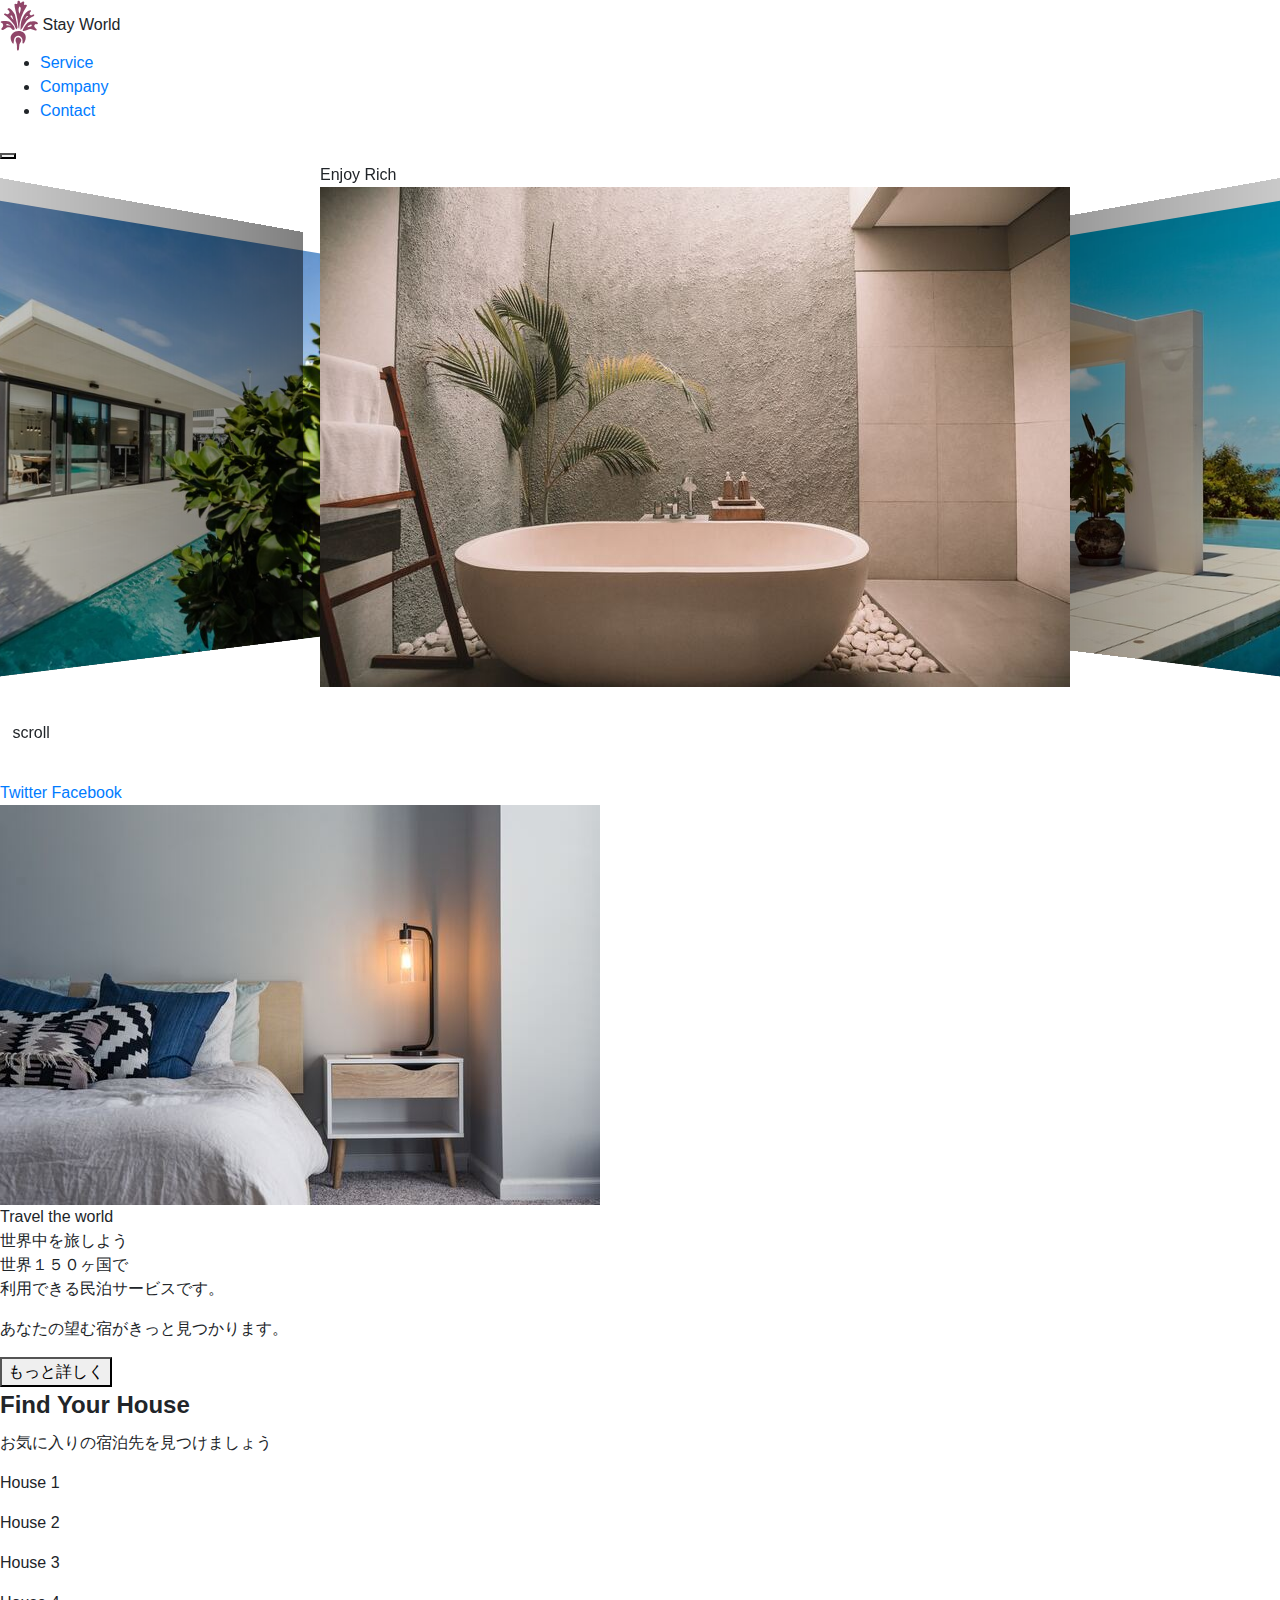
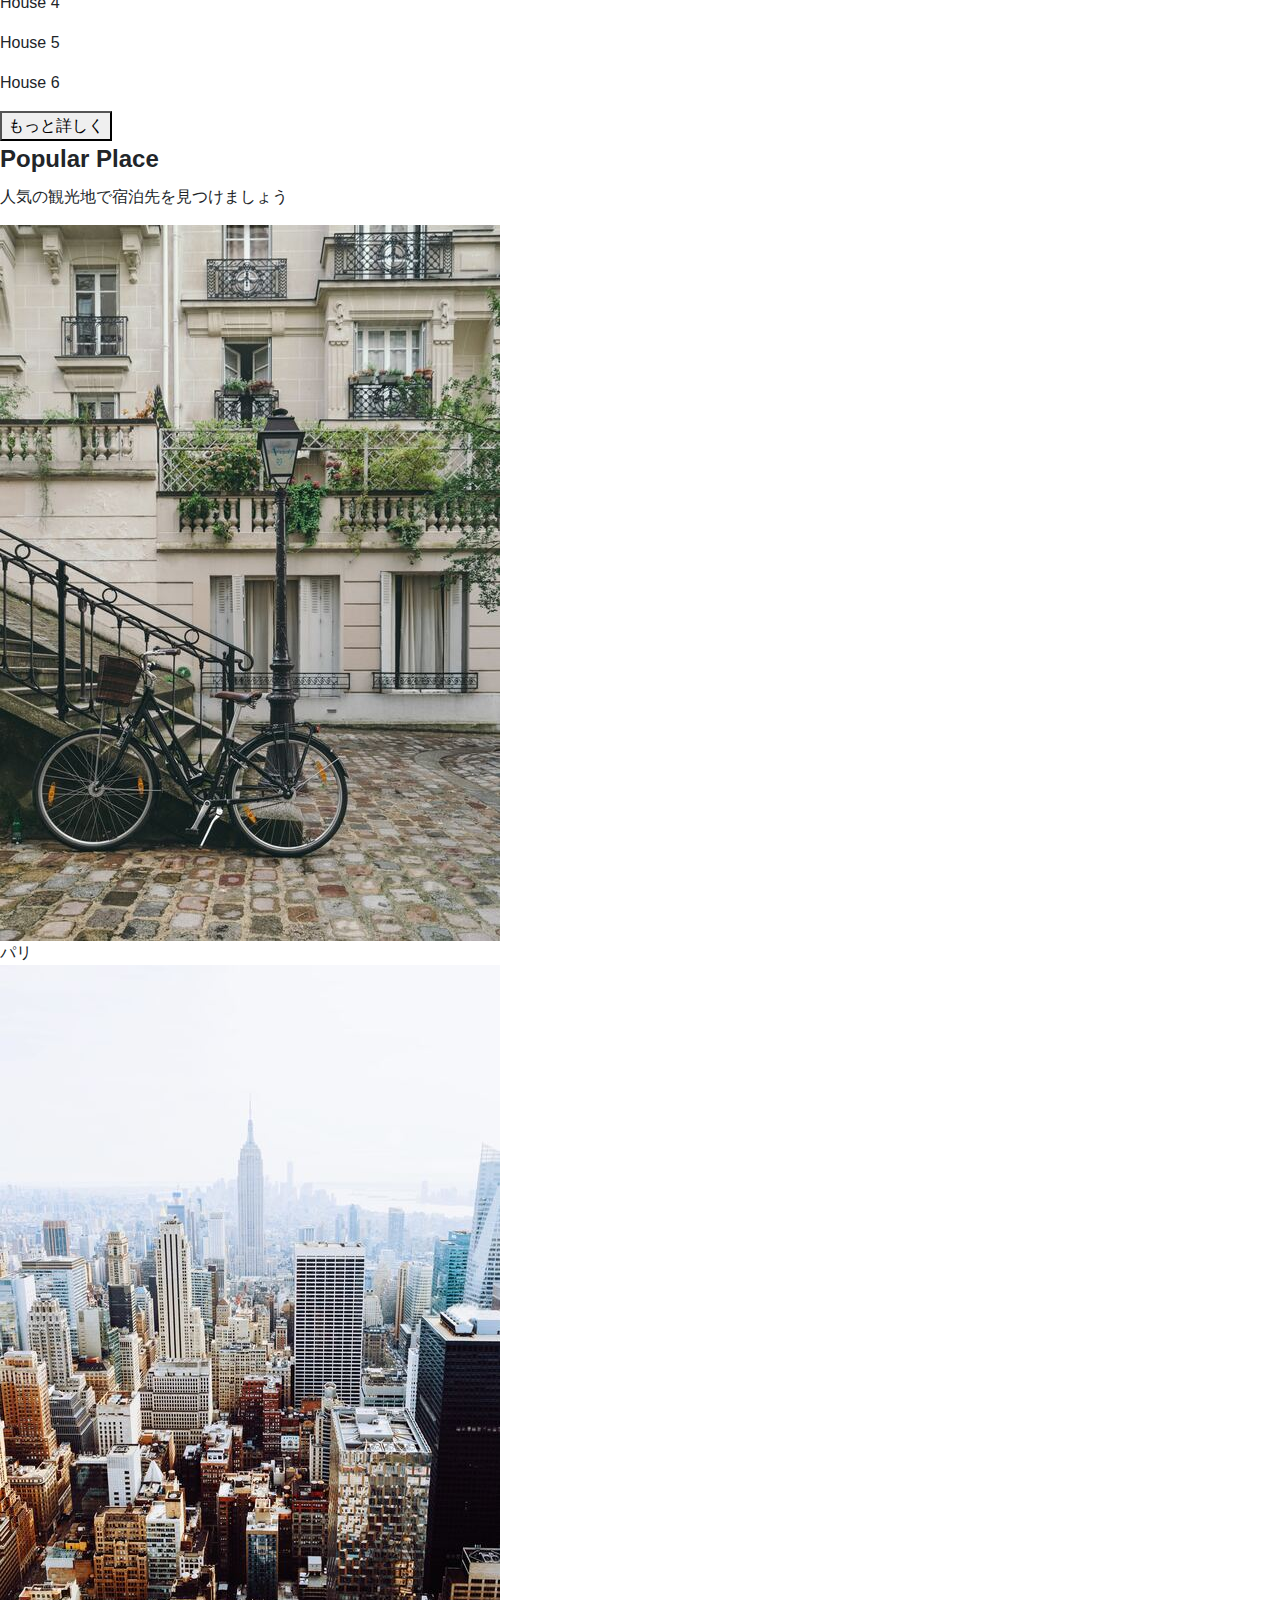
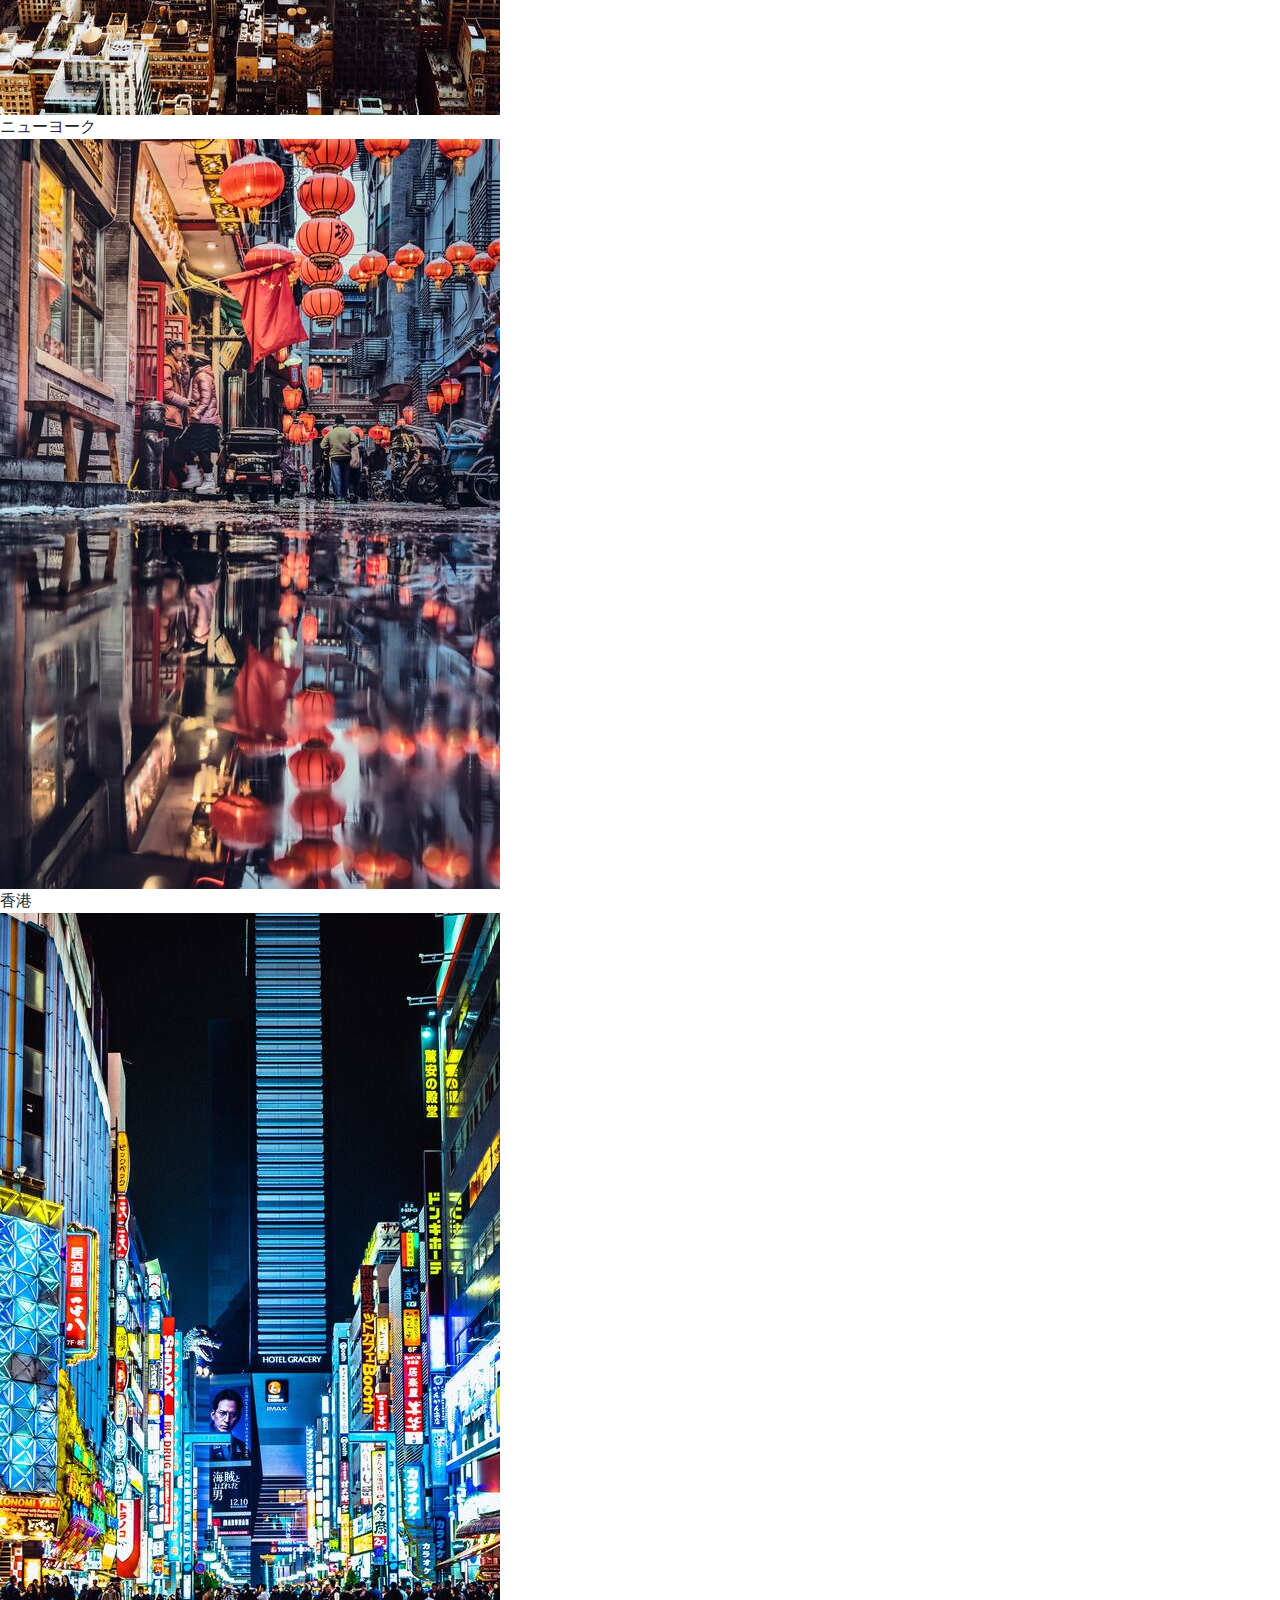
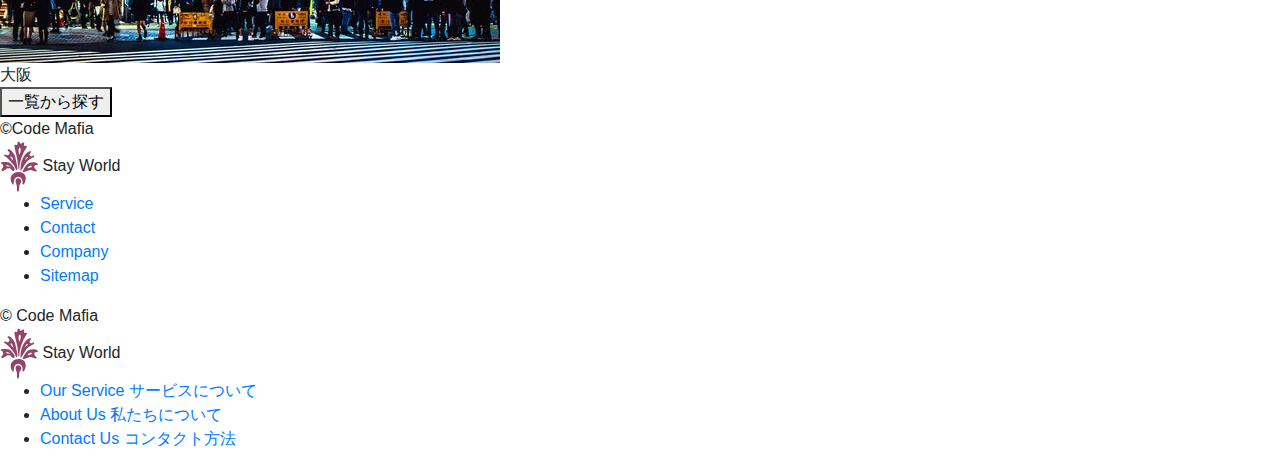
<file: 999_サンプルサイト_部品/index.html>
<!DOCTYPE html>
<html lang="ja">
  <head>
    <meta charset="UTF-8" />
    <meta name="viewport" content="width=device-width, initial-scale=1.0" />
    <meta http-equiv="X-UA-Compatible" content="ie=edge" />
    <title>StayWorld</title>
    <meta name="description" content="This site is a test site.">
    <link rel="icon" href="images/favicon.png">
    <link rel="stylesheet" href="styles/loader.css">
    <script src="scripts/vendors/pace.js"></script>
    <link href="https://fonts.googleapis.com/css2?family=Kameron:wght@400;700&family=Noto+Sans+JP:wght@500&display=swap" rel="stylesheet">
    <link rel="stylesheet" href="styles/vendors/bootstrap-reboot.css" />
    <link rel="stylesheet" href="styles/vendors/swiper.min.css" />
    <link rel="stylesheet" href="styles/style.css" />
  </head>
  <body>
    <div id="global-container">
      <div id="container">
        <div class="mobile-menu__cover"></div>
        <div class="nav-trigger"></div>
        <header class="header">
          <div class="header__inner appear up">
            <div class="logo item">
              <img src="images/logo.svg" alt="" class="logo__img" />
              <span class="logo__stay">Stay</span>
              <span class="logo__world">World</span>
            </div>
            <nav class="header__nav">
              <ul class="header__ul">
                <li class="header__li item"><a href="#">Service</a></li>
                <li class="header__li item"><a href="#">Company</a></li>
                <li class="header__li item">
                  <a class="btn filled" href="#">Contact</a>
                </li>
              </ul>
            </nav>
            <button class="mobile-menu__btn">
              <span></span>
              <span></span>
              <span></span>
            </button>
          </div>
        </header>
        <div id="content">
          <div class="hero">
            <div class="swiper-container">
              <div class="swiper-wrapper">
                <div class="swiper-slide">
                  <div class="hero__title">Enjoy Rich</div>
                  <img src="images/image-1.jpg" alt="" />
                </div>
                <div class="swiper-slide">
                  <div class="hero__title">Fantastic</div>
                  <img src="images/image-2.jpg" alt="" />
                </div>
                <div class="swiper-slide">
                  <div class="hero__title">Experience</div>
                  <img src="images/image-3.jpg" alt="" />
                </div>
              </div>
              <div class="hero__footer">
                <img class="hero__downarrow" src="images/arrow.svg" />
                <span class="hero__scrolltext">scroll</span>
              </div>
            </div>
          </div>
          <div id="main-content">
            <aside class="side left">
              <div class="side__inner">
                <a class="twitter icon tween-animate-title" href="#">Twitter</a>
                <a class="fb icon tween-animate-title" href="#">Facebook</a>
              </div>
            </aside>
            <main>
              <section class="travel">
                <div class="travel__inner">
                  <div class="travel__img cover-slide">
                    <img
                      class="img-zoom"
                      src="images/image-travel.jpg"
                      alt=""
                    />
                  </div>
                  <div class="travel__texts appear left">
                    <div class="travel__texts-inner">
                      <div class="travel__title main-title item">
                        <span class="purple">Travel</span>
                        <span>the world</span>
                      </div>
                      <div class="travel__sub sub-title item">世界中を旅しよう</div>
                      <div class="travel__description item">
                        <p>
                          世界１５０ヶ国で<br />利用できる民泊サービスです。
                        </p>
                        <p>あなたの望む宿がきっと見つかります。</p>
                      </div>
                      <div class="travel__btn item">
                        <button class="btn filled">もっと詳しく</button>
                      </div>
                    </div>
                  </div>
                </div>
              </section>
              <section class="houses">
                <div>
                  <h2 class="main-title tween-animate-title">Find Your House</h2>
                  <p class="sub-title tween-animate-title">お気に入りの宿泊先を見つけましょう</p>
                </div>
                <div class="houses__inner">
                  <div class="houses__item">
                    <div class="cover-slide hover-darken">
                      <div
                        class="bg-img-zoom img-bg50"
                        style="background-image: url(images/villa-1.jpg)"
                      ></div>
                    </div>
                    <p class="houses__title">House 1</p>
                  </div>
                  <div class="houses__item">
                    <div class="cover-slide hover-darken">
                      <div
                        class="bg-img-zoom img-bg50"
                        style="background-image: url(images/villa-2.jpg)"
                      ></div>
                    </div>
                    <p class="houses__title">House 2</p>
                  </div>
                  <div class="houses__item">
                    <div class="cover-slide hover-darken">
                      <div
                        class="bg-img-zoom img-bg50"
                        style="background-image: url(images/villa-3.jpg)"
                      ></div>
                    </div>
                    <p class="houses__title">House 3</p>
                  </div>
                  <div class="houses__item">
                    <div class="cover-slide hover-darken">
                      <div
                        class="bg-img-zoom img-bg50"
                        style="background-image: url(images/villa-4.jpg)"
                      ></div>
                    </div>
                    <p class="houses__title">House 4</p>
                  </div>
                  <div class="houses__item">
                    <div class="cover-slide hover-darken">
                      <div
                        class="bg-img-zoom img-bg50"
                        style="background-image: url(images/villa-5.jpg)"
                      ></div>
                    </div>
                    <p class="houses__title">House 5</p>
                  </div>
                  <div class="houses__item">
                    <div class="cover-slide hover-darken">
                      <div
                        class="bg-img-zoom img-bg50"
                        style="background-image: url(images/villa-6.jpg)"
                      ></div>
                    </div>
                    <p class="houses__title">House 6</p>
                  </div>
                  <div class="houses__btn appear up">
                    <button class="btn slide-bg item">もっと詳しく</button>
                  </div>
                </div>
              </section>
              <section class="popular">
                <div class="popular__header">
                  <h2 class="main-title tween-animate-title">Popular Place</h2>
                  <p class="sub-title tween-animate-title">人気の観光地で宿泊先を見つけましょう</p>
                </div>
                <div class="popular__inner appear up">
                  <div class="popular__container">
                    <div class="popular__item item">
                      <div class="popular__img">
                        <img src="images/image-p1.jpg" alt="" />
                      </div>
                      <div class="popular__title">パリ</div>
                    </div>
                    <div class="popular__item item">
                      <div class="popular__img">
                        <img src="images/image-p2.jpg" alt="" />
                      </div>
                      <div class="popular__title">ニューヨーク</div>
                    </div>
                    <div class="popular__item item">
                      <div class="popular__img">
                        <img src="images/image-p3.jpg" alt="" />
                      </div>
                      <div class="popular__title">香港</div>
                    </div>
                    <div class="popular__item item">
                      <div class="popular__img">
                        <img src="images/image-p4.jpg" alt="" />
                      </div>
                      <div class="popular__title">大阪</div>
                    </div>
                    <div class="popular__btn appear up">
                      <button class="btn cover-3d item">
                        <span>
                          一覧から探す
                        </span>
                      </button>
                    </div>
                  </div>
                </div>
              </section>
            </main>
            <aside class="side right">
              <div class="side__inner">
                <span class="tween-animate-title">&copy;Code Mafia</span>
              </div>
            </aside>
          </div>
        </div>
        <footer class="footer appear up">
          <div class="logo item">
            <img src="images/logo.svg" alt="" class="logo__img" />
            <span class="logo__stay">Stay</span>
            <span class="logo__world">World</span>
          </div>
          <nav class="footer__nav">
            <ul class="footer__ul">
              <li class="footer__li item"><a href="#">Service</a></li>
              <li class="footer__li item"><a href="#">Contact</a></li>
              <li class="footer__li item"><a href="#">Company</a></li>
              <li class="footer__li item"><a href="#">Sitemap</a></li>
            </ul>
            <div class="footer__copyright item">
              &copy; Code Mafia
            </div>
          </nav>
        </footer>
      </div>
      <nav class="mobile-menu">
        <div class="logo">
          <img src="images/logo.svg" alt="" class="logo__img" />
          <span class="logo__stay">Stay</span>
          <span class="logo__world">World</span>
        </div>
        <ul class="mobile-menu__main">
          <li class="mobile-menu__item">
            <a class="mobile-menu__link" href="#">
              <span class="main-title">Our Service</span>
              <span class="sub-title">サービスについて</span>
            </a>
          </li>
          <li class="mobile-menu__item">
            <a class="mobile-menu__link" href="#">
              <span class="main-title">About Us</span>
              <span class="sub-title">私たちについて</span>
            </a>
          </li>
          <li class="mobile-menu__item">
            <a class="mobile-menu__link" href="#">
              <span class="main-title">Contact Us</span>
              <span class="sub-title">コンタクト方法</span>
            </a>
          </li>
        </ul>
      </nav>
    </div>
    <script src="scripts/vendors/swiper.min.js"></script>
    <script src="scripts/vendors/TweenMax.min.js"></script>
    <script src="scripts/vendors/scroll-polyfill.js"></script>
    <script src="scripts/libs/scroll.js"></script>
    <script src="scripts/libs/text-animation.js"></script>
    <script src="scripts/libs/hero-slider.js"></script>
    <script src="scripts/libs/mobile-menu.js"></script>
    <script src="scripts/main.js"></script>
  </body>
</html>
</file>
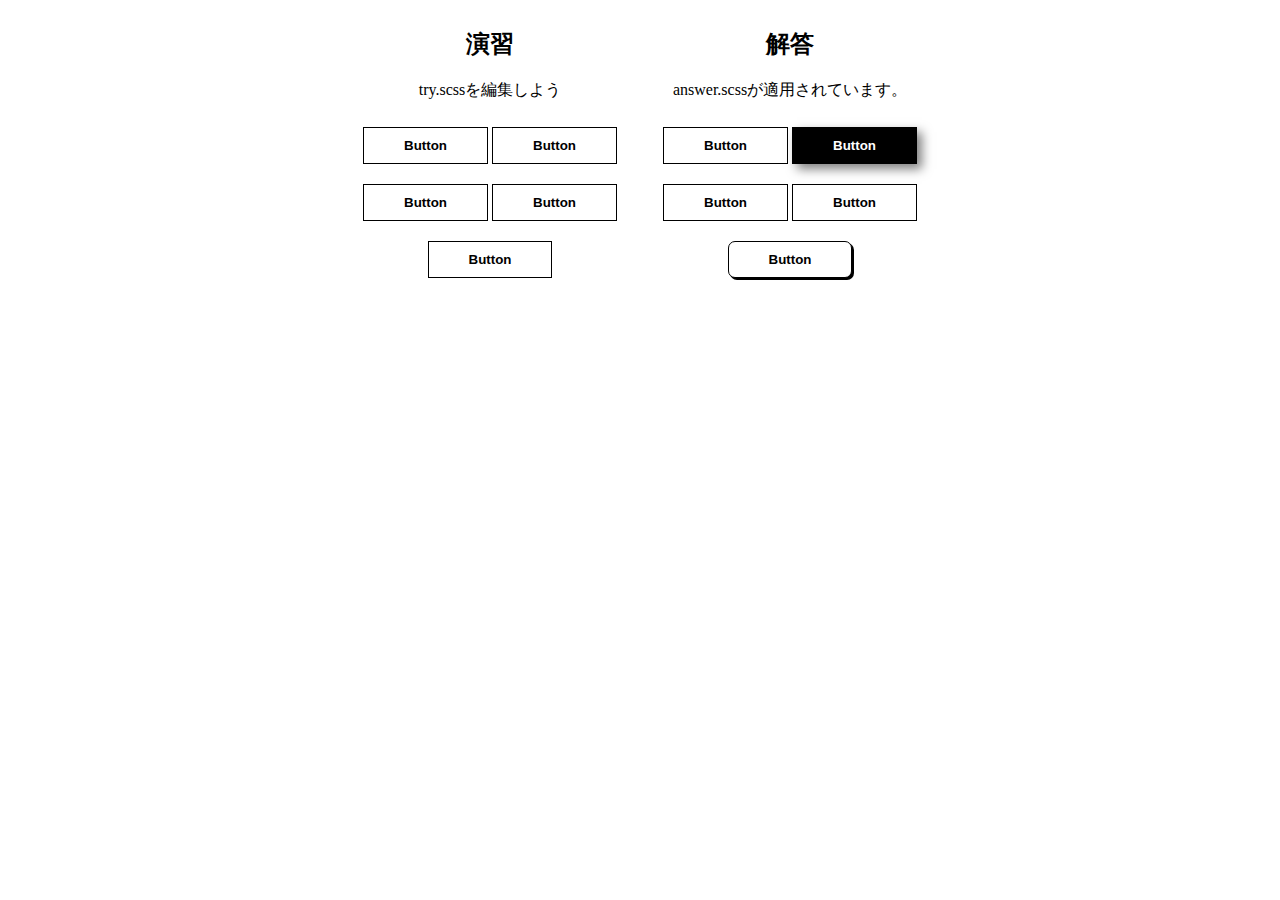
<file: 02_HTMLとCSSを極める（トランジション編）/030_演習_色んなボタンを作ってみよう/index.html>
<!DOCTYPE html>
<html lang="en">

<head>
  <meta charset="UTF-8" />
  <meta name="viewport" content="width=device-width, initial-scale=1.0" />
  <meta http-equiv="X-UA-Compatible" content="ie=edge" />
  <title>Document</title>
  <!-- チャレンジしてみよう -->
  <link rel="stylesheet" href="try.css" />
  <!-- 解答例　-->
  <link rel="stylesheet" href="answer.css" />
</head>

<body>
  <div id="container">
    <div class="try">
      <h2>演習</h2>
      <p>try.scssを編集しよう</p>
      <button class="btn float">Button</button>
      <button class="btn filled">Button</button>
      <button class="btn letter-spacing">Button</button>
      <button class="btn shadow">Button</button>
      <button class="btn solid">Button</button>
    </div>
    <div class="answer">
      <h2>解答</h2>
      <p>answer.scssが適用されています。</p>
      <button class="btn float">Button</button>
      <button class="btn filled">Button</button>
      <button class="btn letter-spacing">Button</button>
      <button class="btn shadow">Button</button>
      <button class="btn solid">Button</button>
    </div>
  </div>
</body>

</html>
</file>
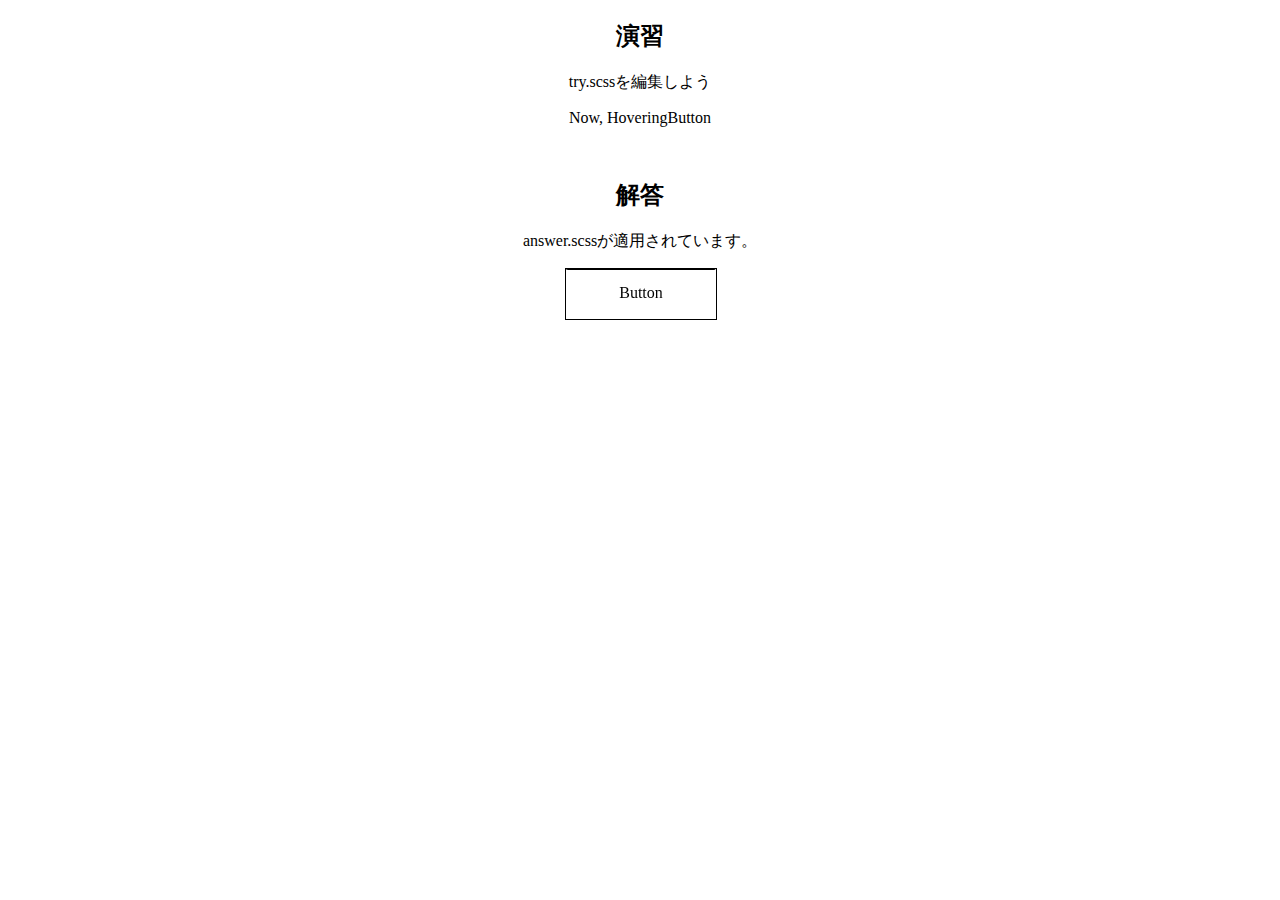
<file: 02_HTMLとCSSを極める（トランジション編）/090_発展_演習_3Dアニメーション２/index.html>
<!DOCTYPE html>
<html lang="en">

<head>
  <meta charset="UTF-8" />
  <meta name="viewport" content="width=device-width, initial-scale=1.0" />
  <meta http-equiv="X-UA-Compatible" content="ie=edge" />
  <title>Document</title>
  <!-- チャレンジしてみよう -->
  <link rel="stylesheet" href="try.css" />
  <!-- 解答例　-->
  <link rel="stylesheet" href="answer.css" />
</head>

<body>
  <div id="container">
    <div class="try">
      <h2>演習</h2>
      <p>try.scssを編集しよう</p>
      <a class="btn cubic"><span class="hovering">Now, Hovering</span><span class="default">Button</span></a>
    </div>
    <div class="answer">
      <h2>解答</h2>
      <p>answer.scssが適用されています。</p>
      <a class="btn cubic"><span class="hovering">Now, Hovering</span><span class="default">Button</span></a>
    </div>
  </div>
</body>

</html>
</file>
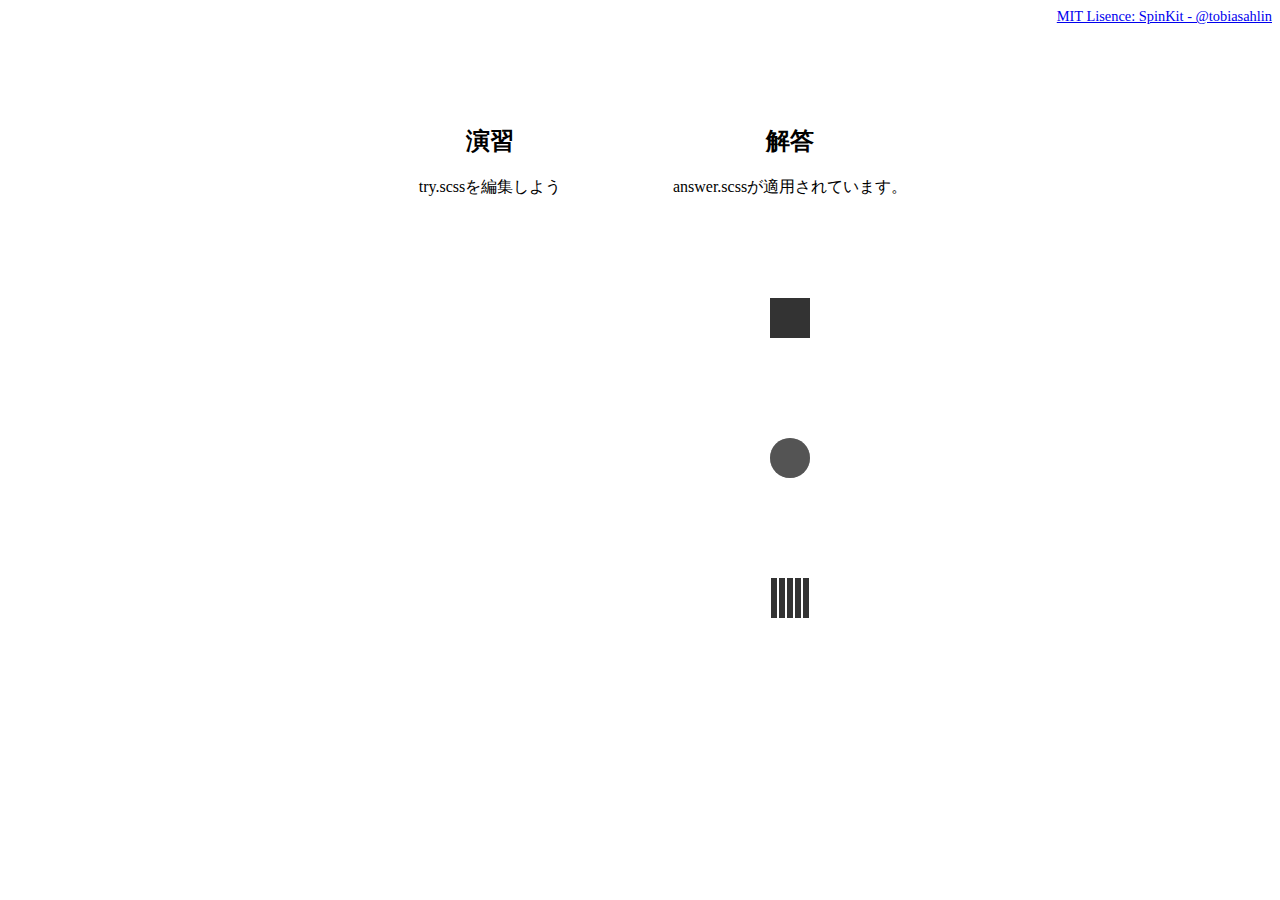
<file: 03_HTMLとCSSを極める（アニメーション編）/060_演習_色んなローダーを作ってみよう/index.html>
<!DOCTYPE html>
<html lang="en">

<head>
  <meta charset="UTF-8" />
  <meta name="viewport" content="width=device-width, initial-scale=1.0" />
  <meta http-equiv="X-UA-Compatible" content="ie=edge" />
  <title>Document</title>
  <!-- チャレンジしてみよう -->
  <link rel="stylesheet" href="try.css" />
  <!-- 解答例　-->
  <link rel="stylesheet" href="answer.css" />
</head>

<body>
  <div class="copyright">
    <a target="_blank" href="https://github.com/tobiasahlin/SpinKit">MIT Lisence: SpinKit - @tobiasahlin</a>
  </div>
  <div id="container">
    <div class="try">
      <h2>演習</h2>
      <p>try.scssを編集しよう</p>
      <div class="spinner"></div>
      <div class="double-spinner">
        <div></div>
        <div></div>
      </div>
      <div class="rect-spinner">
        <div></div>
        <div></div>
        <div></div>
        <div></div>
        <div></div>
      </div>
    </div>
    <div class="answer">
      <h2>解答</h2>
      <p>answer.scssが適用されています。</p>
      <div class="spinner"></div>
      <div class="double-spinner">
        <div></div>
        <div></div>
      </div>
      <div class="rect-spinner">
        <div></div>
        <div></div>
        <div></div>
        <div></div>
        <div></div>
      </div>
    </div>
</body>

</html>
</file>
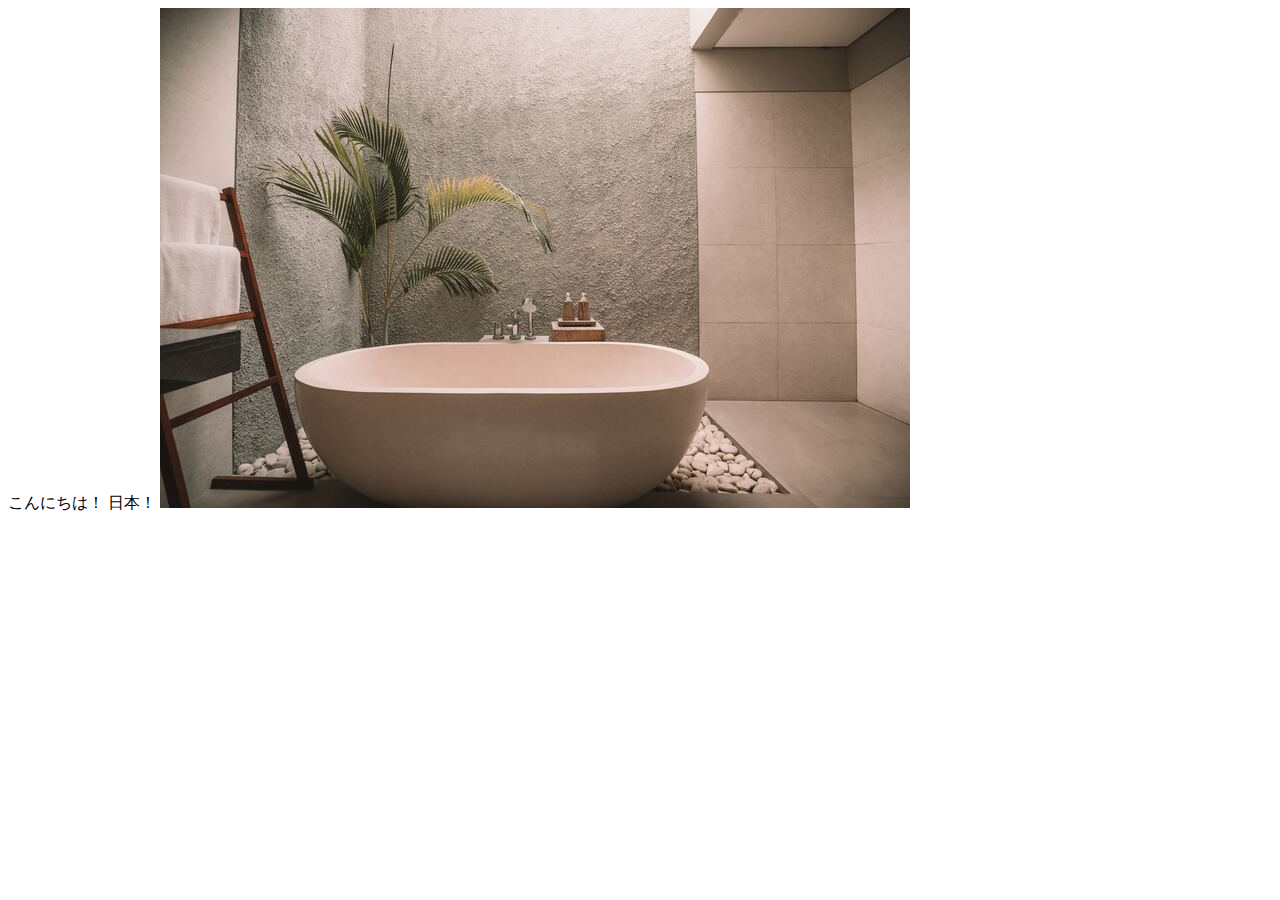
<file: 01_基礎知識/01_HTMLについて/end/index.html>
<!DOCTYPE html>
<html lang="en">
    <head>
        <meta charset="UTF-8">
        <meta name="viewport" content="width=device-width, initial-scale=1.0">
        <meta http-equiv="X-UA-Compatible" content="ie=edge">
        <title>Document</title>
    </head>
    <body>
        <span>こんにちは！ 日本！</span>
        <img src="image-1.jpg" alt="">
    </body>
</html>
</file>
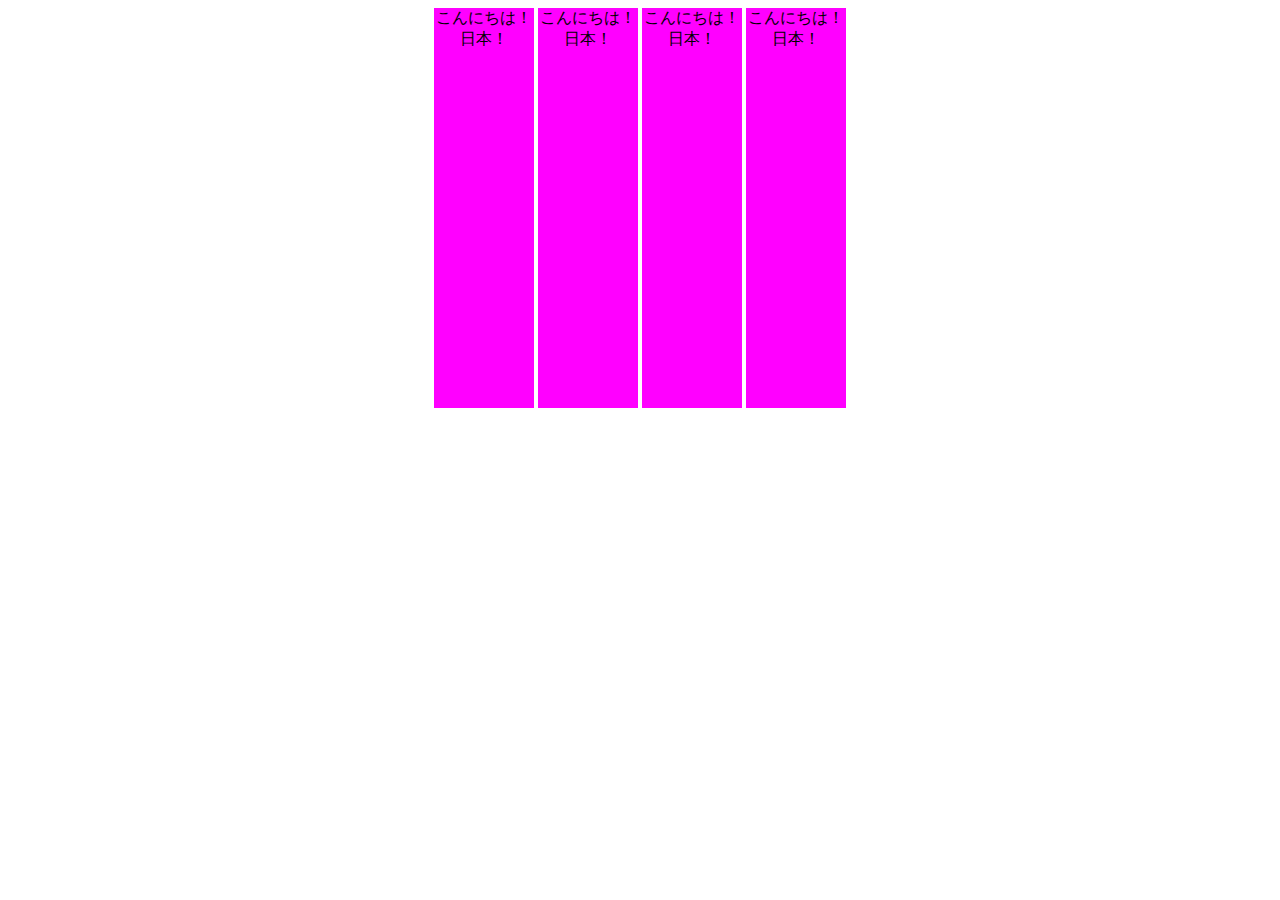
<file: 01_基礎知識/02_Inline要素とBlock要素について/end/index.html>
<!DOCTYPE html>
<html lang="en">

<head>
    <meta charset="UTF-8">
    <meta name="viewport" content="width=device-width, initial-scale=1.0">
    <meta http-equiv="X-UA-Compatible" content="ie=edge">
    <title>Document</title>
</head>

<body>
    <span>こんにちは！ 日本！</span>
    <span>こんにちは！ 日本！</span>
    <span>こんにちは！ 日本！</span>
    <span>こんにちは！ 日本！</span>
    <!-- <div>こんにちは！ 日本！</div> -->
    <style>
        body {
            /* インライン要素の中央揃え*/
            text-align: center;
        }

        span {
            display: inline-block;
            /* ブロック要素の中央揃え*/
            margin: 0 auto;
            width: 100px;
            height: 400px;
            background-color: magenta;
        }
    </style>
</body>

</html>
</file>
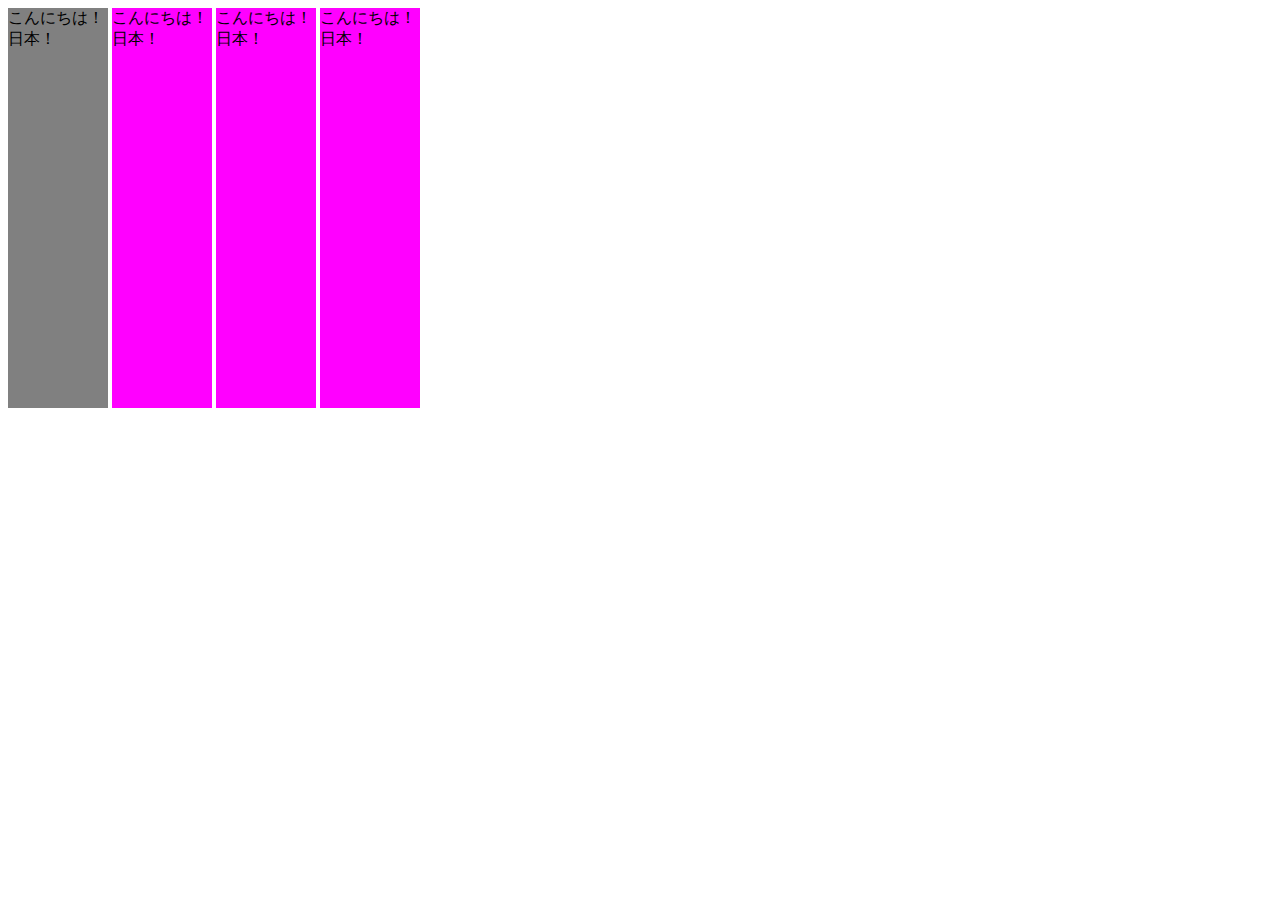
<file: 01_基礎知識/03_CSSについて/end/index.html>
<!DOCTYPE html>
<html lang="en">
    <head>
        <meta charset="UTF-8">
        <meta name="viewport" content="width=device-width, initial-scale=1.0">
        <meta http-equiv="X-UA-Compatible" content="ie=edge">
        <title>Document</title>
        <link rel="stylesheet" href="style.css">
    </head>
    <body>
        <span id="first" class="cls">こんにちは！ 日本！</span>
        <span>こんにちは！ 日本！</span>
        <span>こんにちは！ 日本！</span>
        <span>こんにちは！ 日本！</span>
        <!-- <div>こんにちは！ 日本！</div> -->
        <style></style>
    </body>
</html>
</file>
<file: 999_サンプルサイト_部品/styles/loader.css>
.pace-done #global-container {
  -webkit-transition: opacity 1s;
  transition: opacity 1s;
  opacity: 1;
}

#global-container {
  opacity: 0;
}

.pace {
  z-index: 2000;
  position: fixed;
  margin: auto;
  top: 0;
  left: 0;
  right: 0;
  bottom: 0;
  width: 100px;
  height: 100px;
}

.pace .pace-progress {
  -webkit-transform: none !important;
          transform: none !important;
  text-align: center;
}

.pace .pace-progress::after {
  content: attr(data-progress-text);
  display: block;
  font-weight: 100;
  font-size: 2em;
  font-family: 'Helvetica Neue', 'Yu Gothic', 'Meiryo', sans-serif;
  color: #535353;
}

.pace.pace-inactive {
  display: none;
}

.pace-progress-inner {
  width: 40px;
  height: 40px;
  background-color: #904669;
  margin: 0 auto;
  -webkit-animation-name: sk-rotateplane;
          animation-name: sk-rotateplane;
  -webkit-animation-duration: 1.2s;
          animation-duration: 1.2s;
  -webkit-animation-timing-function: ease-in-out;
          animation-timing-function: ease-in-out;
  -webkit-animation-delay: 0s;
          animation-delay: 0s;
  -webkit-animation-iteration-count: infinite;
          animation-iteration-count: infinite;
  -webkit-animation-direction: normal;
          animation-direction: normal;
  -webkit-animation-fill-mode: forwards;
          animation-fill-mode: forwards;
}

@-webkit-keyframes sk-rotateplane {
  0% {
    -webkit-transform: perspective(120px) rotateX(0deg) rotateY(0deg);
            transform: perspective(120px) rotateX(0deg) rotateY(0deg);
  }
  50% {
    -webkit-transform: perspective(120px) rotateX(-180deg) rotateY(0deg);
            transform: perspective(120px) rotateX(-180deg) rotateY(0deg);
  }
  100% {
    -webkit-transform: perspective(120px) rotateX(-180deg) rotateY(-180deg);
            transform: perspective(120px) rotateX(-180deg) rotateY(-180deg);
  }
}

@keyframes sk-rotateplane {
  0% {
    -webkit-transform: perspective(120px) rotateX(0deg) rotateY(0deg);
            transform: perspective(120px) rotateX(0deg) rotateY(0deg);
  }
  50% {
    -webkit-transform: perspective(120px) rotateX(-180deg) rotateY(0deg);
            transform: perspective(120px) rotateX(-180deg) rotateY(0deg);
  }
  100% {
    -webkit-transform: perspective(120px) rotateX(-180deg) rotateY(-180deg);
            transform: perspective(120px) rotateX(-180deg) rotateY(-180deg);
  }
}
/*# sourceMappingURL=loader.css.map */
</file>
<file: 999_サンプルサイト_部品/styles/style.css>
@charset "UTF-8";
/******************************************************************

Stylesheet: ベーススタイル

******************************************************************/
@media (min-width: 480px) {
  /******************************************************************

Stylesheet: 480px以上(スマホの横向き)のモニタで適用

******************************************************************/
}

@media (min-width: 600px) {
  /******************************************************************

Stylesheet: 600px以上のタブレットやモニタで適用

******************************************************************/
}

@media (min-width: 960px) {
  /******************************************************************

Stylesheet: 960px以上のモニタで適用

******************************************************************/
}

@media (min-width: 1280px) {
  /******************************************************************

Stylesheet: 1280px以上のモニタで適用

******************************************************************/
}

@media (-webkit-min-device-pixel-ratio: 2), (min-resolution: 192dpi) {
  /******************************************************************

Stylesheet: Retinaディスプレイで適用

******************************************************************/
  /* 

EXAMPLE 
.icon {
	background: url(images/test@2x.png) no-repeat;
	background-size: 24px 24px;
}

*/
}

@media print {
  /******************************************************************

Stylesheet: プリンタのみに適用

******************************************************************/
}
/*# sourceMappingURL=style.css.map */
</file>
<file: 02_HTMLとCSSを極める（トランジション編）/030_演習_色んなボタンを作ってみよう/try.css>
@charset "UTF-8";
.try .btn {
  position: relative;
  display: inline-block;
  background-color: white;
  border: 1px solid black;
  font-weight: 600;
  padding: 10px 40px;
  margin: 10px auto;
  cursor: pointer;
  -webkit-transition: all 0.3s;
  transition: all 0.3s;
  color: black;
  text-decoration: none !important;
  /* ここにボタンのスタイルを追加していこう */
}
/*# sourceMappingURL=try.css.map */
</file>
<file: 02_HTMLとCSSを極める（トランジション編）/030_演習_色んなボタンを作ってみよう/answer.css>
#container {
  text-align: center;
  display: -webkit-box;
  display: -ms-flexbox;
  display: flex;
  -webkit-box-pack: center;
      -ms-flex-pack: center;
          justify-content: center;
}

#container > div {
  -ms-flex-preferred-size: 300px;
      flex-basis: 300px;
}

.answer .btn {
  position: relative;
  display: inline-block;
  background-color: white;
  border: 1px solid black;
  font-weight: 600;
  padding: 10px 40px;
  margin: 10px auto;
  cursor: pointer;
  -webkit-transition: all 0.3s;
  transition: all 0.3s;
  color: black;
  text-decoration: none !important;
}

.answer .btn.float:hover {
  background-color: black;
  color: white;
  -webkit-box-shadow: 5px 5px 10px 0 rgba(0, 0, 0, 0.5);
          box-shadow: 5px 5px 10px 0 rgba(0, 0, 0, 0.5);
}

.answer .btn.filled {
  background-color: black;
  color: white;
  -webkit-box-shadow: 5px 5px 10px 0 rgba(0, 0, 0, 0.5);
          box-shadow: 5px 5px 10px 0 rgba(0, 0, 0, 0.5);
}

.answer .btn.filled:hover {
  background-color: white;
  color: black;
  -webkit-box-shadow: none;
          box-shadow: none;
}

.answer .btn.letter-spacing:hover {
  background-color: black;
  letter-spacing: 3px;
  color: white;
}

.answer .btn.shadow {
  -webkit-box-shadow: none;
          box-shadow: none;
}

.answer .btn.shadow:hover {
  -webkit-transform: translate(-2.5px, -2.5px);
          transform: translate(-2.5px, -2.5px);
  -webkit-box-shadow: 5px 5px 0 0 black;
          box-shadow: 5px 5px 0 0 black;
}

.answer .btn.solid {
  -webkit-box-shadow: 2px 2px 0 0 black;
          box-shadow: 2px 2px 0 0 black;
  border-radius: 7px;
}

.answer .btn.solid:hover {
  -webkit-transform: translate(2px, 2px);
          transform: translate(2px, 2px);
  -webkit-box-shadow: none;
          box-shadow: none;
}
/*# sourceMappingURL=answer.css.map */
</file>
<file: 02_HTMLとCSSを極める（トランジション編）/090_発展_演習_3Dアニメーション２/try.css>
@charset "UTF-8";
#container {
  text-align: center;
}

.try .btn {
  position: relative;
  display: inline-block;
  -webkit-transform-style: preserve-3d;
          transform-style: preserve-3d;
  -webkit-perspective: 300px;
          perspective: 300px;
  width: 150px;
  height: 50px;
  margin: 0 auto;
  cursor: pointer;
}

.try .btn.cubic {
  /** スタイルをここに追加。*/
}
/*# sourceMappingURL=try.css.map */
</file>
<file: 02_HTMLとCSSを極める（トランジション編）/090_発展_演習_3Dアニメーション２/answer.css>
#container {
  text-align: center;
}

.answer .btn {
  position: relative;
  display: inline-block;
  -webkit-transform-style: preserve-3d;
          transform-style: preserve-3d;
  -webkit-perspective: 300px;
          perspective: 300px;
  width: 150px;
  height: 50px;
  margin: 0 auto;
  cursor: pointer;
}

.answer .btn.cubic span {
  position: absolute;
  top: 0;
  left: 0;
  width: 100%;
  height: 100%;
  border: 1px solid black;
  line-height: 48px;
  text-align: center;
  -webkit-transition: all 0.3s;
  transition: all 0.3s;
  -webkit-transform-origin: center center -25px;
          transform-origin: center center -25px;
}

.answer .btn.cubic .hovering {
  background-color: black;
  color: white;
  -webkit-transform: rotateX(90deg);
          transform: rotateX(90deg);
}

.answer .btn.cubic .default {
  background-color: white;
  color: black;
  -webkit-transform: rotateX(0);
          transform: rotateX(0);
}

.answer .btn.cubic:hover .hovering {
  -webkit-transform: rotateX(0);
          transform: rotateX(0);
}

.answer .btn.cubic:hover .default {
  -webkit-transform: rotateX(-90deg);
          transform: rotateX(-90deg);
}
/*# sourceMappingURL=answer.css.map */
</file>
<file: 03_HTMLとCSSを極める（アニメーション編）/060_演習_色んなローダーを作ってみよう/try.css>
@charset "UTF-8";
.try {
  /** ここに記述しよう */
}
/*# sourceMappingURL=try.css.map */
</file>
<file: 03_HTMLとCSSを極める（アニメーション編）/060_演習_色んなローダーを作ってみよう/answer.css>
#container {
  text-align: center;
  display: -webkit-box;
  display: -ms-flexbox;
  display: flex;
  -webkit-box-pack: center;
      -ms-flex-pack: center;
          justify-content: center;
}

#container > div {
  -ms-flex-preferred-size: 300px;
      flex-basis: 300px;
}

.copyright {
  font-size: 0.9em;
  margin-bottom: 5rem;
  text-align: right;
}

.answer .spinner {
  width: 40px;
  height: 40px;
  background-color: #333;
  margin: 100px auto;
  -webkit-animation-name: sk-rotateplane;
          animation-name: sk-rotateplane;
  -webkit-animation-duration: 1.2s;
          animation-duration: 1.2s;
  -webkit-animation-timing-function: ease-in-out;
          animation-timing-function: ease-in-out;
  -webkit-animation-delay: 0s;
          animation-delay: 0s;
  -webkit-animation-iteration-count: infinite;
          animation-iteration-count: infinite;
  -webkit-animation-direction: normal;
          animation-direction: normal;
  -webkit-animation-fill-mode: forwards;
          animation-fill-mode: forwards;
}

@-webkit-keyframes sk-rotateplane {
  0% {
    -webkit-transform: perspective(120px) rotateX(0deg) rotateY(0deg);
            transform: perspective(120px) rotateX(0deg) rotateY(0deg);
  }
  50% {
    -webkit-transform: perspective(120px) rotateX(-180deg) rotateY(0deg);
            transform: perspective(120px) rotateX(-180deg) rotateY(0deg);
  }
  100% {
    -webkit-transform: perspective(120px) rotateX(-180deg) rotateY(-180deg);
            transform: perspective(120px) rotateX(-180deg) rotateY(-180deg);
  }
}

@keyframes sk-rotateplane {
  0% {
    -webkit-transform: perspective(120px) rotateX(0deg) rotateY(0deg);
            transform: perspective(120px) rotateX(0deg) rotateY(0deg);
  }
  50% {
    -webkit-transform: perspective(120px) rotateX(-180deg) rotateY(0deg);
            transform: perspective(120px) rotateX(-180deg) rotateY(0deg);
  }
  100% {
    -webkit-transform: perspective(120px) rotateX(-180deg) rotateY(-180deg);
            transform: perspective(120px) rotateX(-180deg) rotateY(-180deg);
  }
}

.answer .double-spinner {
  width: 40px;
  height: 40px;
  position: relative;
  margin: 100px auto;
}

.answer .double-spinner > div {
  width: 100%;
  height: 100%;
  border-radius: 50%;
  background-color: #333;
  opacity: 0.6;
  position: absolute;
  top: 0;
  left: 0;
  -webkit-animation-name: sk-bounce;
          animation-name: sk-bounce;
  -webkit-animation-duration: 2s;
          animation-duration: 2s;
  -webkit-animation-timing-function: ease-in-out;
          animation-timing-function: ease-in-out;
  -webkit-animation-delay: 0s;
          animation-delay: 0s;
  -webkit-animation-iteration-count: infinite;
          animation-iteration-count: infinite;
  -webkit-animation-direction: normal;
          animation-direction: normal;
  -webkit-animation-fill-mode: forwards;
          animation-fill-mode: forwards;
}

.answer .double-spinner > div:nth-child(2) {
  -webkit-animation-delay: -1s;
          animation-delay: -1s;
}

@-webkit-keyframes sk-bounce {
  0%,
  100% {
    -webkit-transform: scale(0);
            transform: scale(0);
  }
  50% {
    -webkit-transform: scale(1);
            transform: scale(1);
  }
}

@keyframes sk-bounce {
  0%,
  100% {
    -webkit-transform: scale(0);
            transform: scale(0);
  }
  50% {
    -webkit-transform: scale(1);
            transform: scale(1);
  }
}

.answer .rect-spinner {
  margin: 100px auto;
  width: 50px;
  height: 40px;
  text-align: center;
  letter-spacing: -2px;
}

.answer .rect-spinner > div {
  background-color: #333;
  height: 100%;
  width: 6px;
  display: inline-block;
  -webkit-animation-name: sk-stretchdelay;
          animation-name: sk-stretchdelay;
  -webkit-animation-duration: 1.2s;
          animation-duration: 1.2s;
  -webkit-animation-timing-function: ease-in-out;
          animation-timing-function: ease-in-out;
  -webkit-animation-delay: 0s;
          animation-delay: 0s;
  -webkit-animation-iteration-count: infinite;
          animation-iteration-count: infinite;
  -webkit-animation-direction: normal;
          animation-direction: normal;
  -webkit-animation-fill-mode: forwards;
          animation-fill-mode: forwards;
}

.answer .rect-spinner > div:nth-child(1) {
  -webkit-animation-delay: -1.2s;
          animation-delay: -1.2s;
}

.answer .rect-spinner > div:nth-child(2) {
  -webkit-animation-delay: -1.1s;
          animation-delay: -1.1s;
}

.answer .rect-spinner > div:nth-child(3) {
  -webkit-animation-delay: -1s;
          animation-delay: -1s;
}

.answer .rect-spinner > div:nth-child(4) {
  -webkit-animation-delay: -0.9s;
          animation-delay: -0.9s;
}

.answer .rect-spinner > div:nth-child(5) {
  -webkit-animation-delay: -0.8s;
          animation-delay: -0.8s;
}

@-webkit-keyframes sk-stretchdelay {
  0%,
  40%,
  100% {
    -webkit-transform: scaleY(0.4);
            transform: scaleY(0.4);
  }
  20% {
    -webkit-transform: scaleY(1);
            transform: scaleY(1);
  }
}

@keyframes sk-stretchdelay {
  0%,
  40%,
  100% {
    -webkit-transform: scaleY(0.4);
            transform: scaleY(0.4);
  }
  20% {
    -webkit-transform: scaleY(1);
            transform: scaleY(1);
  }
}
/*# sourceMappingURL=answer.css.map */
</file>
<file: 01_基礎知識/03_CSSについて/end/style.css>
span {
  display: inline-block;
  width: 100px;
  height: 400px;
  background-color: magenta;
}

.cls {
  display: inline-block;
  width: 100px;
  height: 400px;
  background-color: gray;
}
</file>
